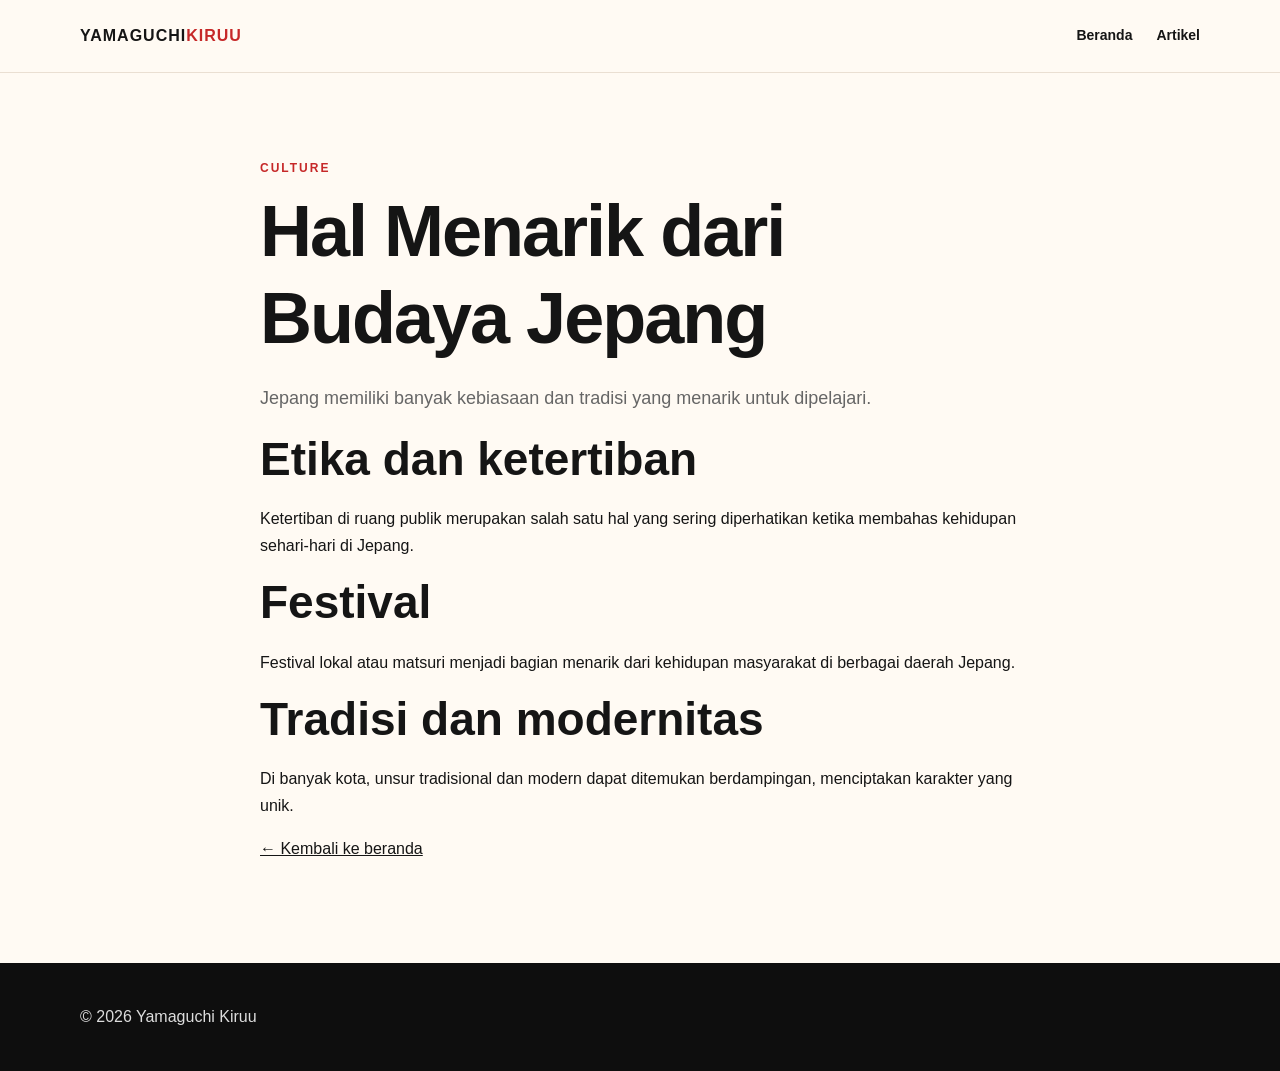
<file: artikel-budaya-jepang.html>
<!DOCTYPE html>
<html lang="id"><head>
<meta charset="UTF-8"><meta name="viewport" content="width=device-width, initial-scale=1.0">
<meta name="description" content="Catatan ringan tentang budaya Jepang.">
<title>Budaya Jepang | Yamaguchi Kiruu</title>
<link rel="stylesheet" href="style.css">
</head><body>
<header class="site-header"><div class="container nav-wrap"><a class="logo" href="index.html">YAMAGUCHI<span>KIRUU</span></a><nav><a href="index.html">Beranda</a><a href="index.html#artikel">Artikel</a></nav></div></header>
<main class="section"><article class="container narrow">
<p class="eyebrow">CULTURE</p><h1>Hal Menarik dari Budaya Jepang</h1>
<p class="hero-text">Jepang memiliki banyak kebiasaan dan tradisi yang menarik untuk dipelajari.</p>
<h2>Etika dan ketertiban</h2><p>Ketertiban di ruang publik merupakan salah satu hal yang sering diperhatikan ketika membahas kehidupan sehari-hari di Jepang.</p>
<h2>Festival</h2><p>Festival lokal atau matsuri menjadi bagian menarik dari kehidupan masyarakat di berbagai daerah Jepang.</p>
<h2>Tradisi dan modernitas</h2><p>Di banyak kota, unsur tradisional dan modern dapat ditemukan berdampingan, menciptakan karakter yang unik.</p>
<p><a href="index.html">← Kembali ke beranda</a></p>
</article></main>
<footer><div class="container">© 2026 Yamaguchi Kiruu</div></footer>
</body></html>
</file>
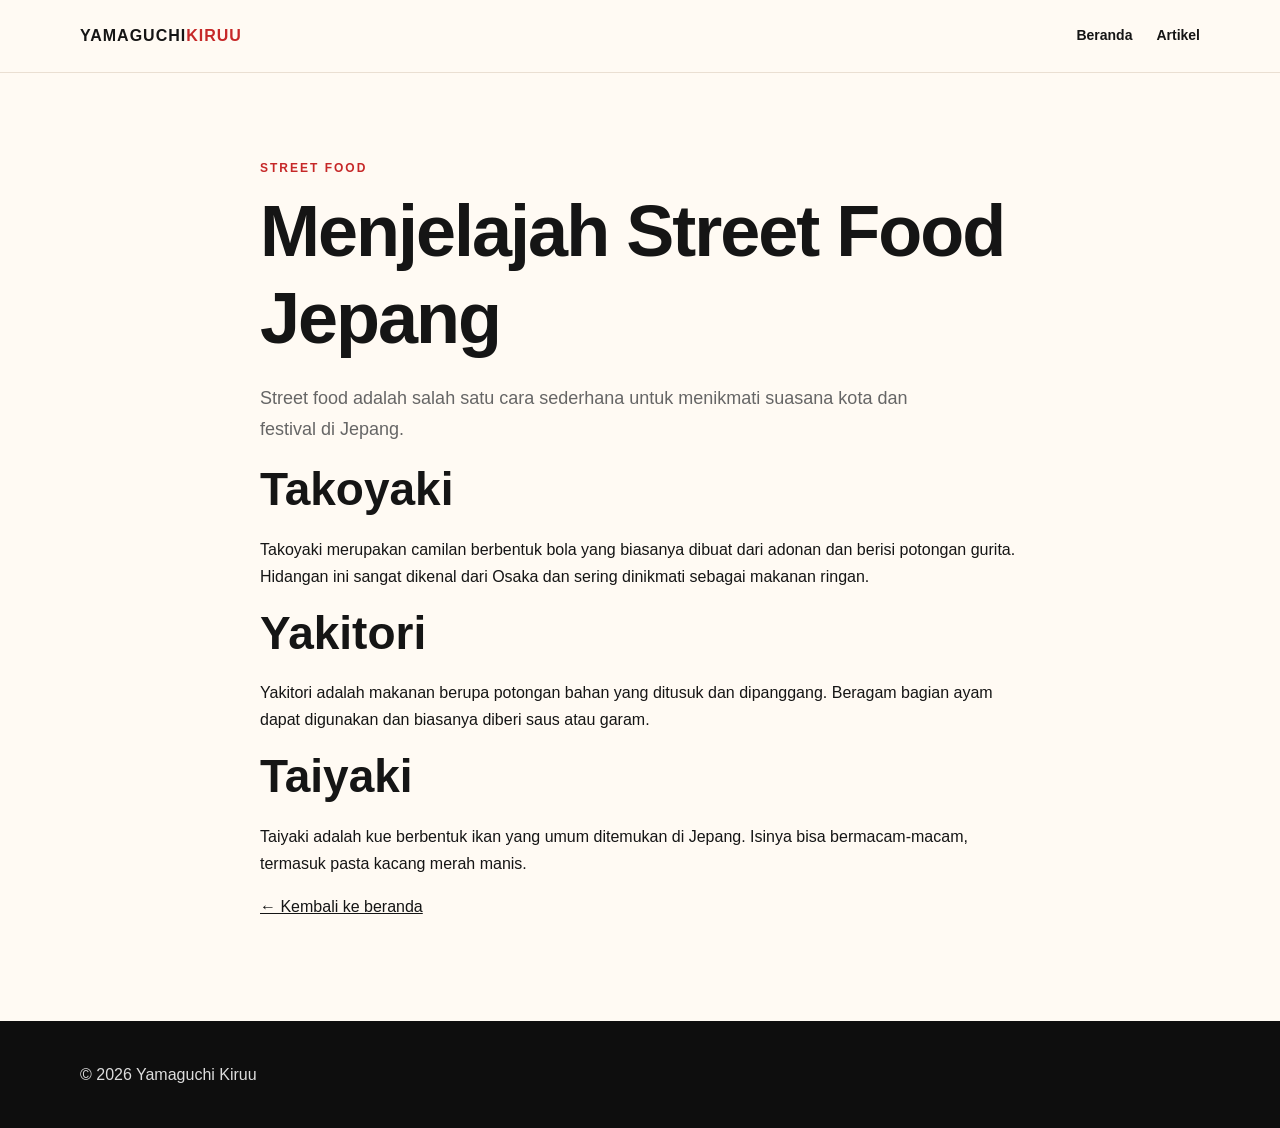
<file: artikel-street-food.html>
<!DOCTYPE html>
<html lang="id"><head>
<meta charset="UTF-8"><meta name="viewport" content="width=device-width, initial-scale=1.0">
<meta name="description" content="Mengenal street food Jepang dan beberapa makanan populer.">
<title>Street Food Jepang | Yamaguchi Kiruu</title>
<link rel="stylesheet" href="style.css">
</head><body>
<header class="site-header"><div class="container nav-wrap"><a class="logo" href="index.html">YAMAGUCHI<span>KIRUU</span></a><nav><a href="index.html">Beranda</a><a href="index.html#artikel">Artikel</a></nav></div></header>
<main class="section"><article class="container narrow">
<p class="eyebrow">STREET FOOD</p><h1>Menjelajah Street Food Jepang</h1>
<p class="hero-text">Street food adalah salah satu cara sederhana untuk menikmati suasana kota dan festival di Jepang.</p>
<h2>Takoyaki</h2><p>Takoyaki merupakan camilan berbentuk bola yang biasanya dibuat dari adonan dan berisi potongan gurita. Hidangan ini sangat dikenal dari Osaka dan sering dinikmati sebagai makanan ringan.</p>
<h2>Yakitori</h2><p>Yakitori adalah makanan berupa potongan bahan yang ditusuk dan dipanggang. Beragam bagian ayam dapat digunakan dan biasanya diberi saus atau garam.</p>
<h2>Taiyaki</h2><p>Taiyaki adalah kue berbentuk ikan yang umum ditemukan di Jepang. Isinya bisa bermacam-macam, termasuk pasta kacang merah manis.</p>
<p><a href="index.html">← Kembali ke beranda</a></p>
</article></main>
<footer><div class="container">© 2026 Yamaguchi Kiruu</div></footer>
</body></html>
</file>
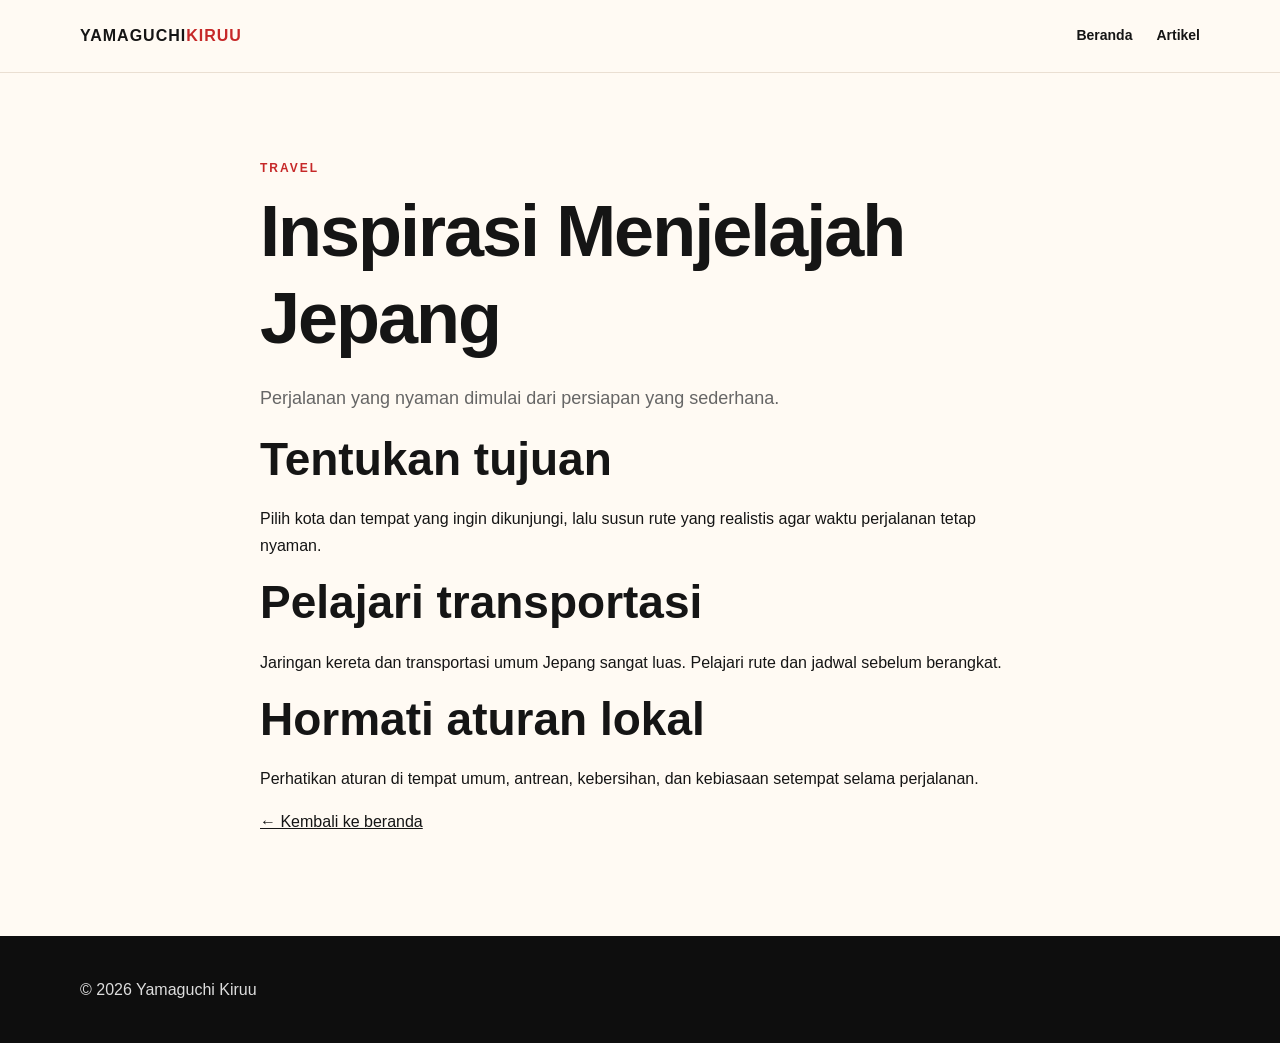
<file: artikel-travel-jepang.html>
<!DOCTYPE html>
<html lang="id"><head>
<meta charset="UTF-8"><meta name="viewport" content="width=device-width, initial-scale=1.0">
<meta name="description" content="Inspirasi dan persiapan perjalanan ke Jepang.">
<title>Travel Jepang | Yamaguchi Kiruu</title>
<link rel="stylesheet" href="style.css">
</head><body>
<header class="site-header"><div class="container nav-wrap"><a class="logo" href="index.html">YAMAGUCHI<span>KIRUU</span></a><nav><a href="index.html">Beranda</a><a href="index.html#artikel">Artikel</a></nav></div></header>
<main class="section"><article class="container narrow">
<p class="eyebrow">TRAVEL</p><h1>Inspirasi Menjelajah Jepang</h1>
<p class="hero-text">Perjalanan yang nyaman dimulai dari persiapan yang sederhana.</p>
<h2>Tentukan tujuan</h2><p>Pilih kota dan tempat yang ingin dikunjungi, lalu susun rute yang realistis agar waktu perjalanan tetap nyaman.</p>
<h2>Pelajari transportasi</h2><p>Jaringan kereta dan transportasi umum Jepang sangat luas. Pelajari rute dan jadwal sebelum berangkat.</p>
<h2>Hormati aturan lokal</h2><p>Perhatikan aturan di tempat umum, antrean, kebersihan, dan kebiasaan setempat selama perjalanan.</p>
<p><a href="index.html">← Kembali ke beranda</a></p>
</article></main>
<footer><div class="container">© 2026 Yamaguchi Kiruu</div></footer>
</body></html>
</file>
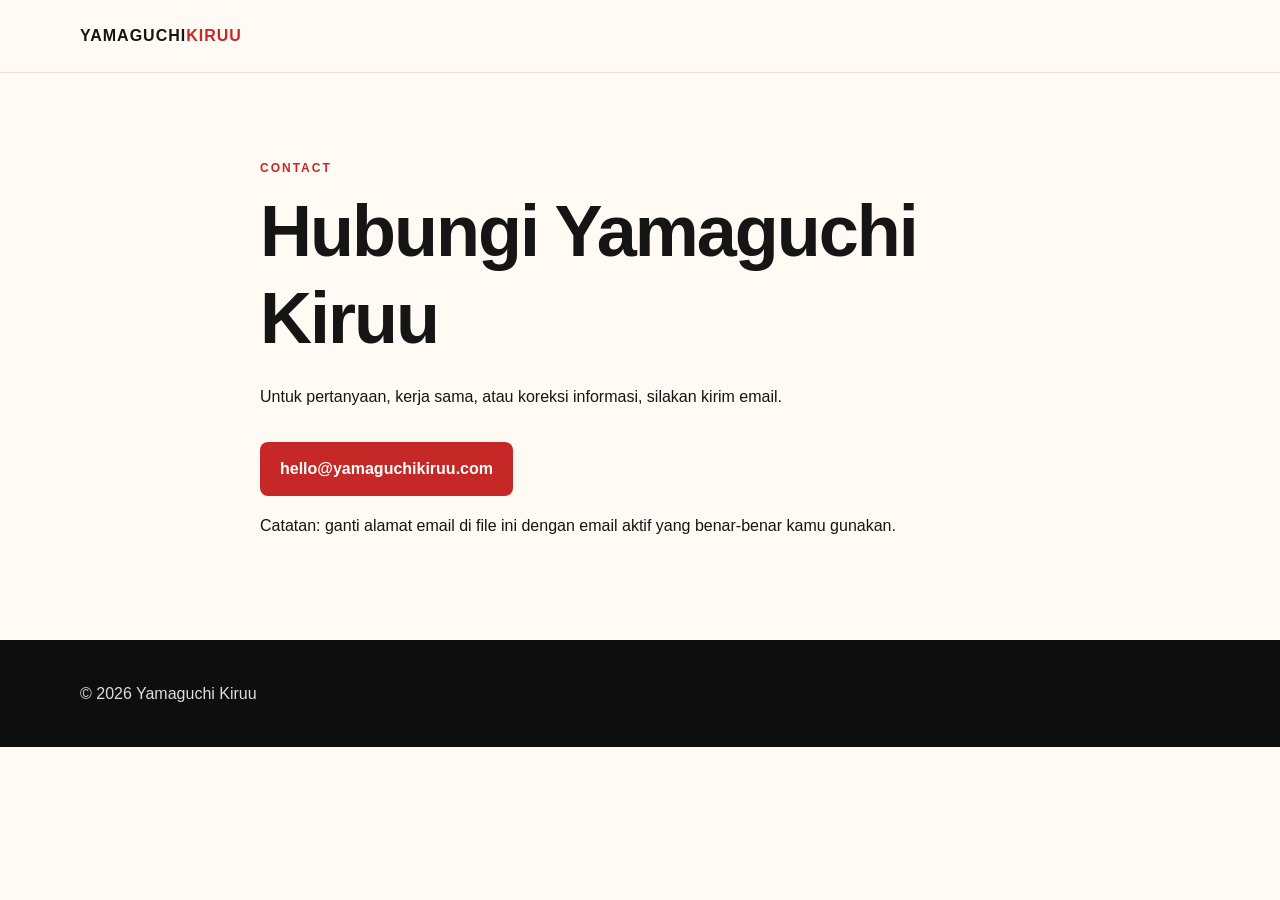
<file: contact.html>
<!DOCTYPE html>
<html lang="id"><head><meta charset="UTF-8"><meta name="viewport" content="width=device-width,initial-scale=1.0"><title>Kontak | Yamaguchi Kiruu</title><link rel="stylesheet" href="style.css"></head>
<body><header class="site-header"><div class="container nav-wrap"><a class="logo" href="index.html">YAMAGUCHI<span>KIRUU</span></a></div></header>
<main class="section"><div class="container narrow"><p class="eyebrow">CONTACT</p><h1>Hubungi Yamaguchi Kiruu</h1>
<p>Untuk pertanyaan, kerja sama, atau koreksi informasi, silakan kirim email.</p>
<p><a class="btn" href="mailto:hello@yamaguchikiruu.com">hello@yamaguchikiruu.com</a></p>
<p>Catatan: ganti alamat email di file ini dengan email aktif yang benar-benar kamu gunakan.</p></div></main>
<footer><div class="container">© 2026 Yamaguchi Kiruu</div></footer></body></html>
</file>
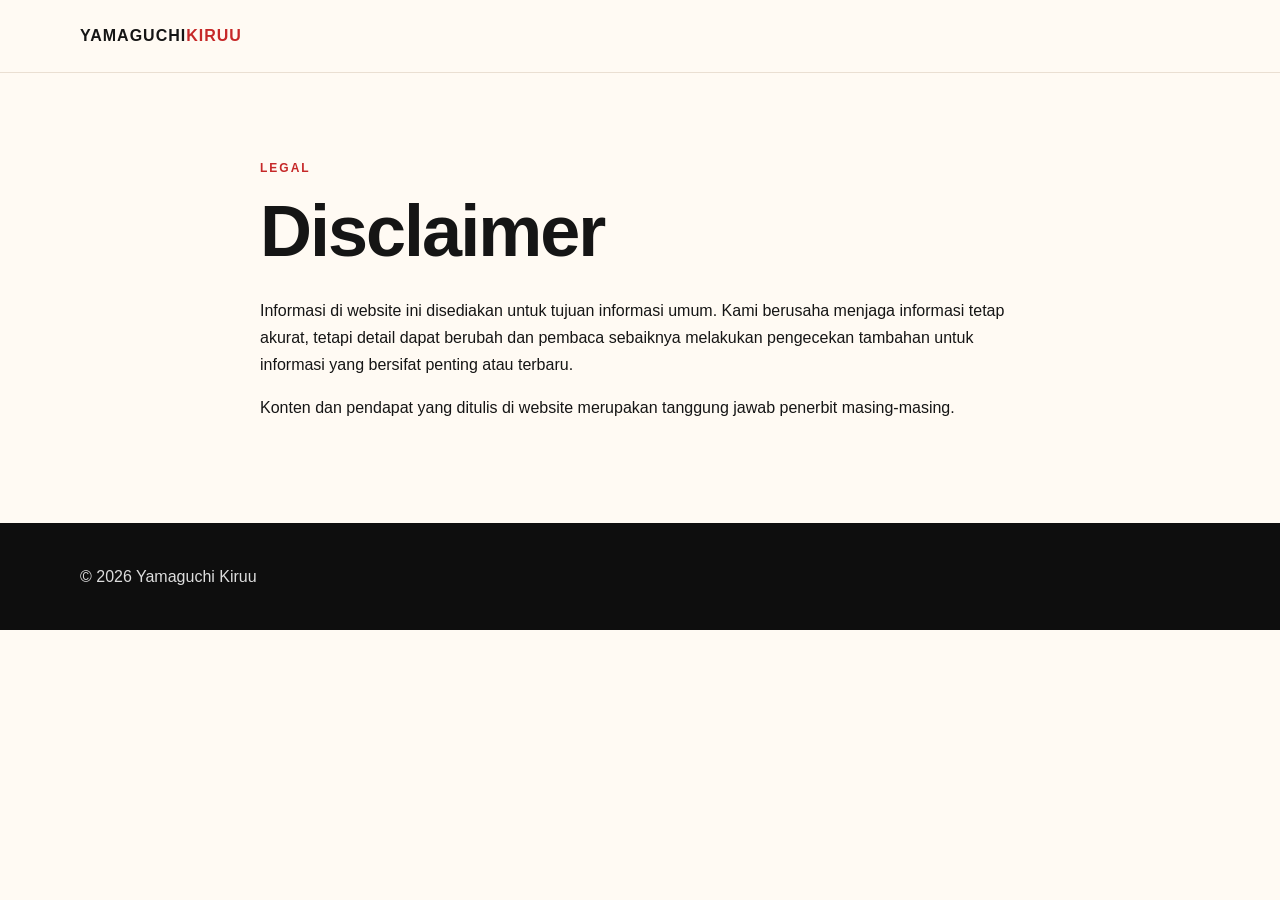
<file: disclaimer.html>
<!DOCTYPE html>
<html lang="id"><head><meta charset="UTF-8"><meta name="viewport" content="width=device-width,initial-scale=1.0"><title>Disclaimer | Yamaguchi Kiruu</title><link rel="stylesheet" href="style.css"></head>
<body><header class="site-header"><div class="container nav-wrap"><a class="logo" href="index.html">YAMAGUCHI<span>KIRUU</span></a></div></header>
<main class="section"><div class="container narrow"><p class="eyebrow">LEGAL</p><h1>Disclaimer</h1>
<p>Informasi di website ini disediakan untuk tujuan informasi umum. Kami berusaha menjaga informasi tetap akurat, tetapi detail dapat berubah dan pembaca sebaiknya melakukan pengecekan tambahan untuk informasi yang bersifat penting atau terbaru.</p>
<p>Konten dan pendapat yang ditulis di website merupakan tanggung jawab penerbit masing-masing.</p></div></main>
<footer><div class="container">© 2026 Yamaguchi Kiruu</div></footer></body></html>
</file>
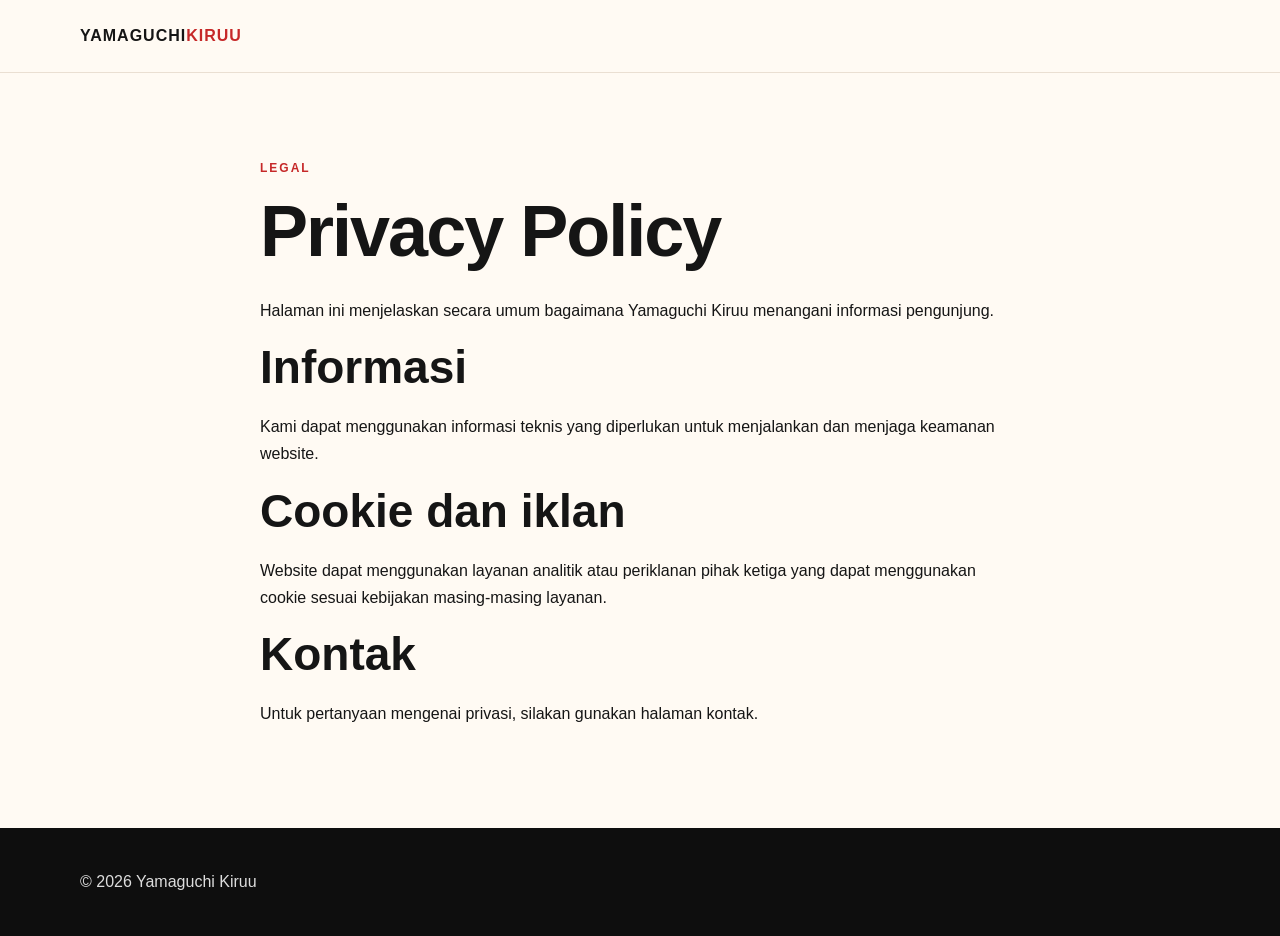
<file: privacy.html>
<!DOCTYPE html>
<html lang="id"><head><meta charset="UTF-8"><meta name="viewport" content="width=device-width,initial-scale=1.0"><title>Privacy Policy | Yamaguchi Kiruu</title><link rel="stylesheet" href="style.css"></head>
<body><header class="site-header"><div class="container nav-wrap"><a class="logo" href="index.html">YAMAGUCHI<span>KIRUU</span></a></div></header>
<main class="section"><div class="container narrow"><p class="eyebrow">LEGAL</p><h1>Privacy Policy</h1>
<p>Halaman ini menjelaskan secara umum bagaimana Yamaguchi Kiruu menangani informasi pengunjung.</p>
<h2>Informasi</h2><p>Kami dapat menggunakan informasi teknis yang diperlukan untuk menjalankan dan menjaga keamanan website.</p>
<h2>Cookie dan iklan</h2><p>Website dapat menggunakan layanan analitik atau periklanan pihak ketiga yang dapat menggunakan cookie sesuai kebijakan masing-masing layanan.</p>
<h2>Kontak</h2><p>Untuk pertanyaan mengenai privasi, silakan gunakan halaman kontak.</p></div></main>
<footer><div class="container">© 2026 Yamaguchi Kiruu</div></footer></body></html>
</file>
<file: style.css>
* { box-sizing: border-box; }

:root {
  --ink: #151515;
  --muted: #666;
  --paper: #fffaf3;
  --white: #ffffff;
  --accent: #c62828;
  --accent-dark: #8e1c1c;
  --line: #eadfd2;
  --soft: #f6eee5;
}

html { scroll-behavior: smooth; }

body {
  margin: 0;
  font-family: Arial, Helvetica, sans-serif;
  color: var(--ink);
  background: var(--paper);
  line-height: 1.7;
}

a { color: inherit; }

.container {
  width: min(1120px, calc(100% - 36px));
  margin: 0 auto;
}

.site-header {
  position: sticky;
  top: 0;
  z-index: 20;
  background: rgba(255,250,243,.96);
  border-bottom: 1px solid var(--line);
  backdrop-filter: blur(10px);
}

.nav-wrap {
  min-height: 72px;
  display: flex;
  align-items: center;
  justify-content: space-between;
  gap: 20px;
}

.logo {
  text-decoration: none;
  font-weight: 900;
  letter-spacing: 1px;
}

.logo span { color: var(--accent); }

nav {
  display: flex;
  gap: 24px;
}

nav a {
  text-decoration: none;
  font-weight: 700;
  font-size: 14px;
}

nav a:hover { color: var(--accent); }

.menu-btn {
  display: none;
  border: 0;
  background: transparent;
  font-size: 28px;
}

.hero {
  padding: 92px 0;
  background:
    radial-gradient(circle at 85% 20%, rgba(198,40,40,.13), transparent 30%),
    linear-gradient(135deg, #fffaf3, #f5e9dc);
}

.hero-grid {
  display: grid;
  grid-template-columns: 1.3fr .7fr;
  gap: 60px;
  align-items: center;
}

.eyebrow {
  margin: 0 0 10px;
  color: var(--accent);
  font-weight: 900;
  font-size: 12px;
  letter-spacing: 2px;
}

h1, h2, h3 { line-height: 1.2; }

h1 {
  max-width: 760px;
  margin: 0 0 22px;
  font-size: clamp(42px, 7vw, 72px);
  letter-spacing: -2px;
}

h2 { font-size: clamp(30px, 4vw, 46px); margin: 0 0 18px; }

h3 { margin: 10px 0; }

.hero-text {
  max-width: 680px;
  color: var(--muted);
  font-size: 18px;
}

.btn {
  display: inline-block;
  margin-top: 16px;
  padding: 13px 20px;
  color: #fff;
  background: var(--accent);
  border-radius: 8px;
  text-decoration: none;
  font-weight: 800;
}

.btn:hover { background: var(--accent-dark); }

.btn.light { background: #fff; color: var(--ink); }

.hero-card {
  min-height: 330px;
  padding: 38px;
  display: flex;
  flex-direction: column;
  justify-content: flex-end;
  border-radius: 24px;
  color: #fff;
  background:
    linear-gradient(rgba(20,20,20,.15), rgba(20,20,20,.78)),
    linear-gradient(135deg, #b71c1c, #222);
  box-shadow: 0 24px 70px rgba(0,0,0,.15);
}

.hero-symbol {
  font-size: 100px;
  font-weight: 900;
  line-height: 1;
  opacity: .95;
}

.ad-space {
  min-height: 90px;
  margin-top: 28px;
  margin-bottom: 20px;
  border: 1px dashed #cfc2b4;
  border-radius: 12px;
  display: grid;
  place-items: center;
  color: #9b8e80;
  font-size: 12px;
  letter-spacing: 2px;
}

.section { padding: 85px 0; }

.section.alt { background: var(--soft); }

.section.dark {
  color: #fff;
  background: #171717;
}

.section-heading {
  display: flex;
  align-items: end;
  justify-content: space-between;
  gap: 30px;
  margin-bottom: 34px;
}

.section-heading > p,
.lead { color: var(--muted); max-width: 600px; }

.cards {
  display: grid;
  grid-template-columns: repeat(3, 1fr);
  gap: 22px;
}

.card {
  overflow: hidden;
  background: #fff;
  border: 1px solid var(--line);
  border-radius: 16px;
}

.card-image {
  min-height: 170px;
  display: grid;
  place-items: center;
  font-size: 70px;
}

.card-image.food { background: #f8d7c8; }
.card-image.culture { background: #e5d7ed; }
.card-image.travel { background: #d6e4d6; }

.card-body { padding: 22px; }

.card-body p { color: var(--muted); }

.card-body a {
  color: var(--accent);
  text-decoration: none;
  font-weight: 800;
}

.tag {
  color: var(--accent);
  font-size: 12px;
  font-weight: 900;
  letter-spacing: 1px;
  text-transform: uppercase;
}

.split {
  display: grid;
  grid-template-columns: 1fr 1fr;
  gap: 60px;
  align-items: start;
}

.info-box {
  padding: 30px;
  background: #fff;
  border: 1px solid var(--line);
  border-radius: 18px;
}

.info-box ul {
  list-style: none;
  padding: 0;
  margin: 0;
}

.info-box li {
  padding: 12px 0;
  border-bottom: 1px solid var(--line);
}

.food-list {
  display: grid;
  grid-template-columns: repeat(3, 1fr);
  gap: 16px;
  margin-top: 30px;
}

.food-list div {
  padding: 24px;
  border: 1px solid var(--line);
  border-radius: 14px;
  background: #fff;
}

.food-list strong,
.food-list span { display: block; }

.food-list span { color: var(--muted); margin-top: 6px; }

.narrow { max-width: 760px; }

footer {
  padding: 40px 0;
  background: #0e0e0e;
  color: #ddd;
}

.footer-wrap {
  display: grid;
  grid-template-columns: 1fr auto;
  gap: 20px;
  align-items: center;
}

.footer-wrap p { margin: 5px 0; color: #999; }

.footer-links {
  display: flex;
  gap: 18px;
  flex-wrap: wrap;
}

.footer-links a { color: #ddd; }

@media (max-width: 800px) {
  .menu-btn { display: block; }

  nav {
    display: none;
    position: absolute;
    left: 18px;
    right: 18px;
    top: 70px;
    padding: 18px;
    flex-direction: column;
    background: #fffaf3;
    border: 1px solid var(--line);
    border-radius: 12px;
  }

  nav.show { display: flex; }

  .hero { padding: 60px 0; }

  .hero-grid,
  .split,
  .cards,
  .food-list {
    grid-template-columns: 1fr;
  }

  .section-heading {
    display: block;
  }

  .footer-wrap { grid-template-columns: 1fr; }
}
</file>
